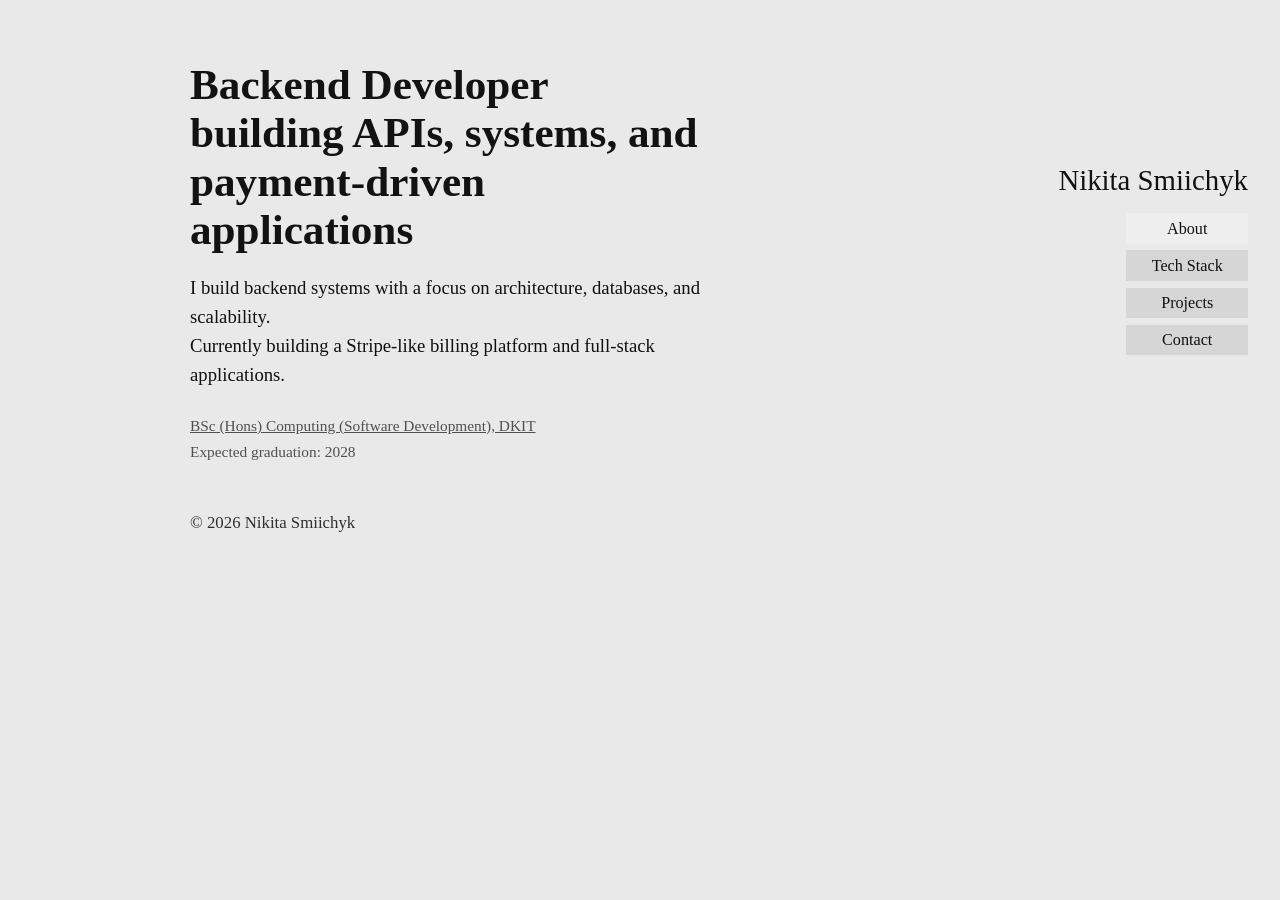
<file: index.html>
<!DOCTYPE html>
<html lang="en">
<head>
    <meta charset="UTF-8"/>
    <meta content="width=device-width, initial-scale=1.0" name="viewport"/>
    <title>Nikita Smiichyk - Backend Developer</title>
    <meta content="Portfolio homepage for Nikita Smiichyk, a backend developer building APIs, systems, and payment-driven applications." name="description"/>
    <link href="favicon.svg" rel="icon" type="image/svg+xml"/>
    <link href="favicon.svg" rel="apple-touch-icon"/>
    <link href="styles.css" rel="stylesheet"/>
</head>
<body class="minimal-home">
<main class="minimal-layout">
    <section aria-label="About" class="minimal-section">
        <h1>
            Backend Developer<br/>
            building APIs, systems, and<br/>
            payment-driven applications
        </h1>
        <p class="minimal-lead minimal-subtitle">
            I build backend systems with a focus on architecture, databases, and scalability.<br/>
            Currently building a Stripe-like billing platform and full-stack applications.
        </p>
        <div aria-label="Education" class="minimal-education">
            <p>
                <a
                        href="https://www.dkit.ie/courses/bsc-hons-in-computing-in-software-development"
                        rel="noreferrer"
                        target="_blank"
                >BSc (Hons) Computing (Software Development), DKIT</a
                >
            </p>
            <p>Expected graduation: 2028</p>
        </div>
    </section>
</main>

<aside aria-label="Site navigation" class="minimal-nav">
    <p class="minimal-name">Nikita Smiichyk</p>
    <a aria-current="page" href=".">About</a>
    <a href="tech-stack">Tech Stack</a>
    <a href="projects">Projects</a>
    <a href="contact">Contact</a>
</aside>

<footer class="minimal-footer">
    <p>© <span id="year"></span> Nikita Smiichyk</p>
</footer>

<script>
    const yearNode = document.getElementById("year");
    if (yearNode) {
        yearNode.textContent = String(new Date().getFullYear());
    }
</script>
</body>
</html>
</file>
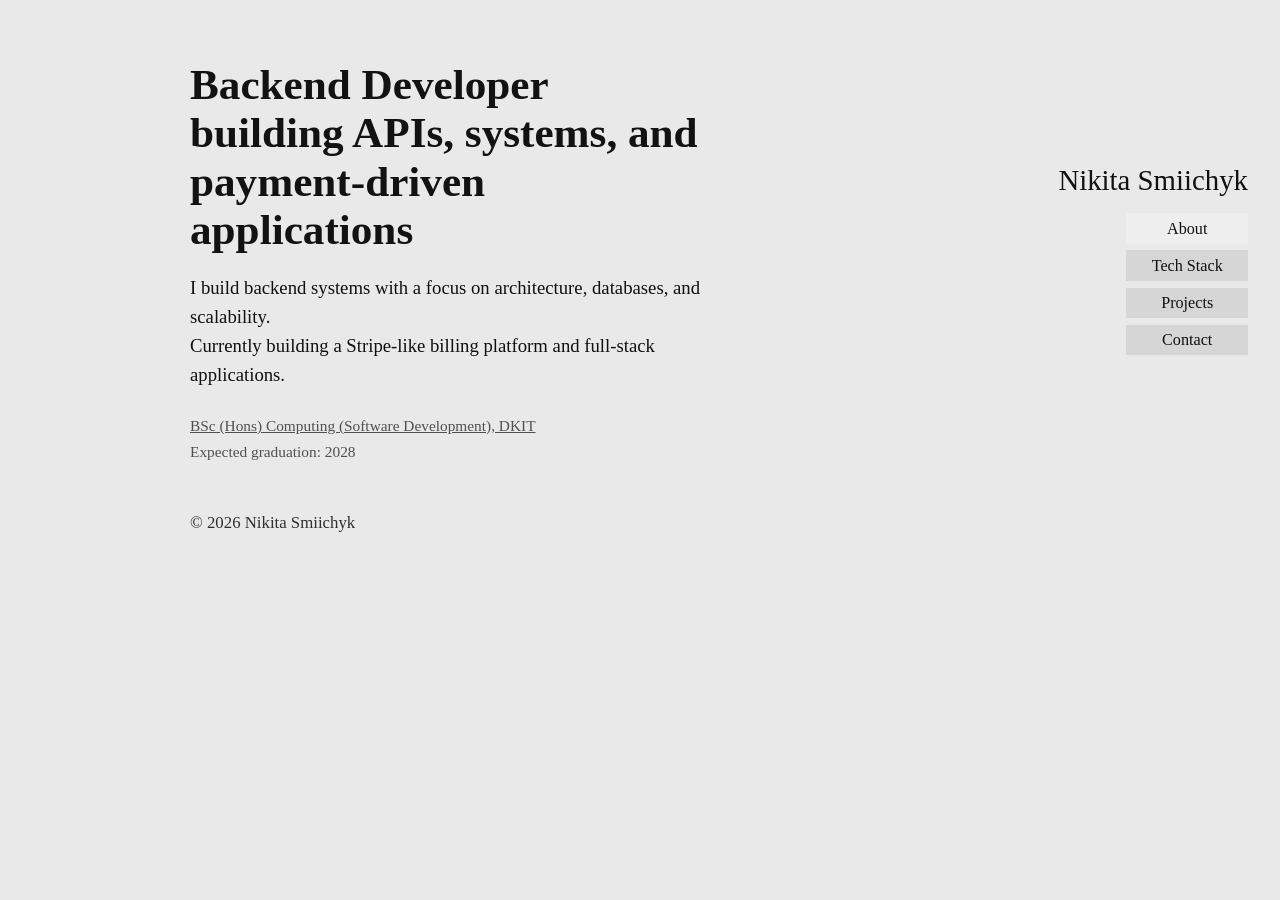
<file: about/index.html>
<!DOCTYPE html>
<html lang="en">
  <head>
    <meta charset="UTF-8" />
    <meta name="viewport" content="width=device-width, initial-scale=1.0" />
    <title>Redirecting</title>
    <link rel="icon" type="image/svg+xml" href="../favicon.svg" />
    <link rel="apple-touch-icon" href="../favicon.svg" />
    <script>
      window.location.replace("..");
    </script>
    <noscript>
      <meta http-equiv="refresh" content="0; url=.." />
    </noscript>
  </head>
  <body></body>
</html>
</file>
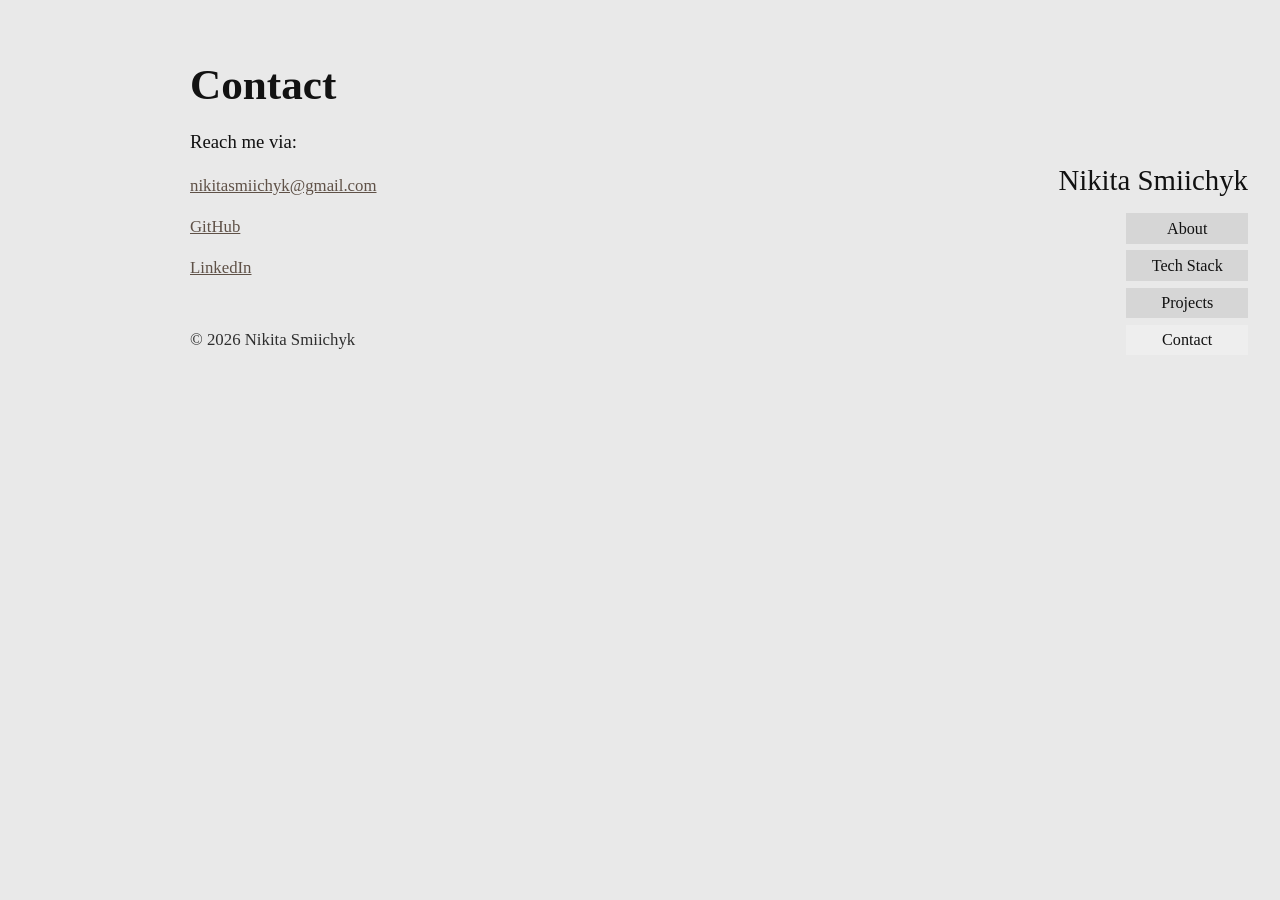
<file: contact/index.html>
<!DOCTYPE html>
<html lang="en">
<head>
    <meta charset="UTF-8"/>
    <meta content="width=device-width, initial-scale=1.0" name="viewport"/>
    <title>Nikita Smiichyk - Contact</title>
    <meta content="Contact page for Nikita Smiichyk portfolio." name="description"/>
    <link href="../favicon.svg" rel="icon" type="image/svg+xml"/>
    <link href="../favicon.svg" rel="apple-touch-icon"/>
    <link href="../styles.css" rel="stylesheet"/>
</head>
<body class="minimal-home">
<main class="minimal-layout">
    <section class="minimal-section">
        <h1>Contact</h1>
        <p class="minimal-lead">Reach me via:</p>
        <p><a href="mailto:nikitasmiichyk@gmail.com">nikitasmiichyk@gmail.com</a></p>
        <p><a href="https://github.com/nikitsya" rel="noreferrer" target="_blank">GitHub</a></p>
        <p><a href="https://www.linkedin.com/in/nikitsya" rel="noreferrer" target="_blank">LinkedIn</a></p>
    </section>
</main>

<aside aria-label="Site navigation" class="minimal-nav">
    <p class="minimal-name">Nikita Smiichyk</p>
    <a href="..">About</a>
    <a href="../tech-stack">Tech Stack</a>
    <a href="../projects">Projects</a>
    <a aria-current="page" href="../contact">Contact</a>
</aside>

<footer class="minimal-footer">
    <p>© <span id="year"></span> Nikita Smiichyk</p>
</footer>

<script>
    const yearNode = document.getElementById("year");
    if (yearNode) {
        yearNode.textContent = String(new Date().getFullYear());
    }
</script>
</body>
</html>
</file>
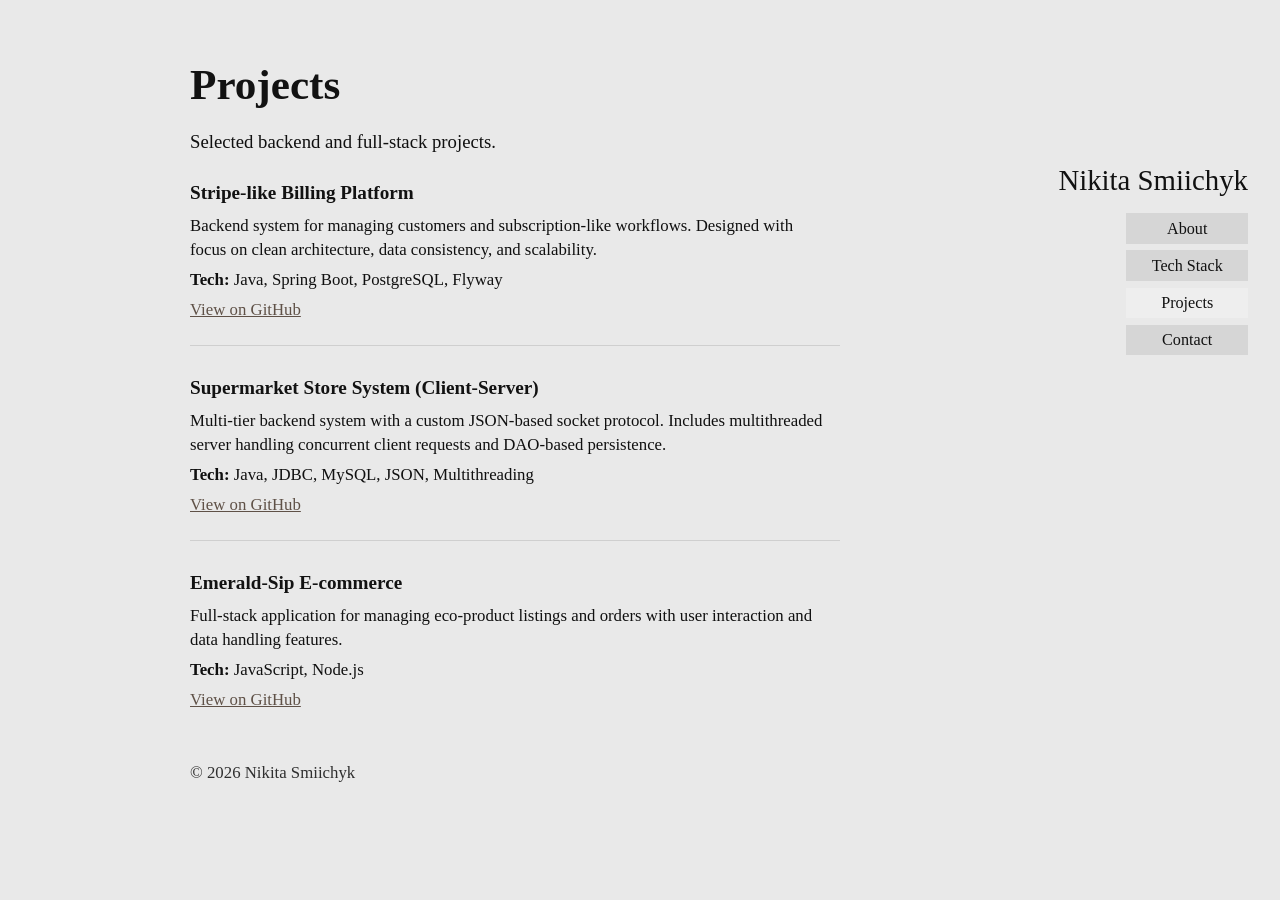
<file: projects/index.html>
<!DOCTYPE html>
<html lang="en">
<head>
    <meta charset="UTF-8"/>
    <meta content="width=device-width, initial-scale=1.0" name="viewport"/>
    <title>Nikita Smiichyk - Projects</title>
    <meta content="Projects page for Nikita Smiichyk portfolio." name="description"/>
    <link href="../favicon.svg" rel="icon" type="image/svg+xml"/>
    <link href="../favicon.svg" rel="apple-touch-icon"/>
    <link href="../styles.css" rel="stylesheet"/>
</head>
<body class="minimal-home">
<main class="minimal-layout">
    <section class="minimal-section">
        <h1>Projects</h1>
        <p class="minimal-lead">Selected backend and full-stack projects.</p>

        <div class="projects-list">
            <article class="project-entry">
                <h3>Stripe-like Billing Platform</h3>
                <p>Backend system for managing customers and subscription-like workflows. Designed with focus on clean
                    architecture, data consistency, and scalability.</p>
                <p><strong>Tech:</strong> Java, Spring Boot, PostgreSQL, Flyway</p>
                <p><a href="https://github.com/nikitsya/Stripe-Like-Billing-Platform" rel="noreferrer" target="_blank">View
                    on GitHub</a></p>
            </article>

            <article class="project-entry">
                <h3>Supermarket Store System (Client-Server)</h3>
                <p>Multi-tier backend system with a custom JSON-based socket protocol. Includes multithreaded server
                    handling concurrent client requests and DAO-based persistence.</p>
                <p><strong>Tech:</strong> Java, JDBC, MySQL, JSON, Multithreading</p>
                <p><a href="https://github.com/nikitsya/Supermarket-Store-System" rel="noreferrer" target="_blank">View
                    on GitHub</a></p>
            </article>

            <article class="project-entry">
                <h3>Emerald-Sip E-commerce</h3>
                <p>Full-stack application for managing eco-product listings and orders with user interaction and data
                    handling features.</p>
                <p><strong>Tech:</strong> JavaScript, Node.js</p>
                <p><a href="https://github.com/nikitsya/Emerald-Sip" rel="noreferrer" target="_blank">View on GitHub</a>
                </p>
            </article>
        </div>
    </section>
</main>

<aside aria-label="Site navigation" class="minimal-nav">
    <p class="minimal-name">Nikita Smiichyk</p>
    <a href="..">About</a>
    <a href="../tech-stack">Tech Stack</a>
    <a aria-current="page" href="../projects">Projects</a>
    <a href="../contact">Contact</a>
</aside>

<footer class="minimal-footer">
    <p>© <span id="year"></span> Nikita Smiichyk</p>
</footer>

<script>
    const yearNode = document.getElementById("year");
    if (yearNode) {
        yearNode.textContent = String(new Date().getFullYear());
    }
</script>
</body>
</html>
</file>
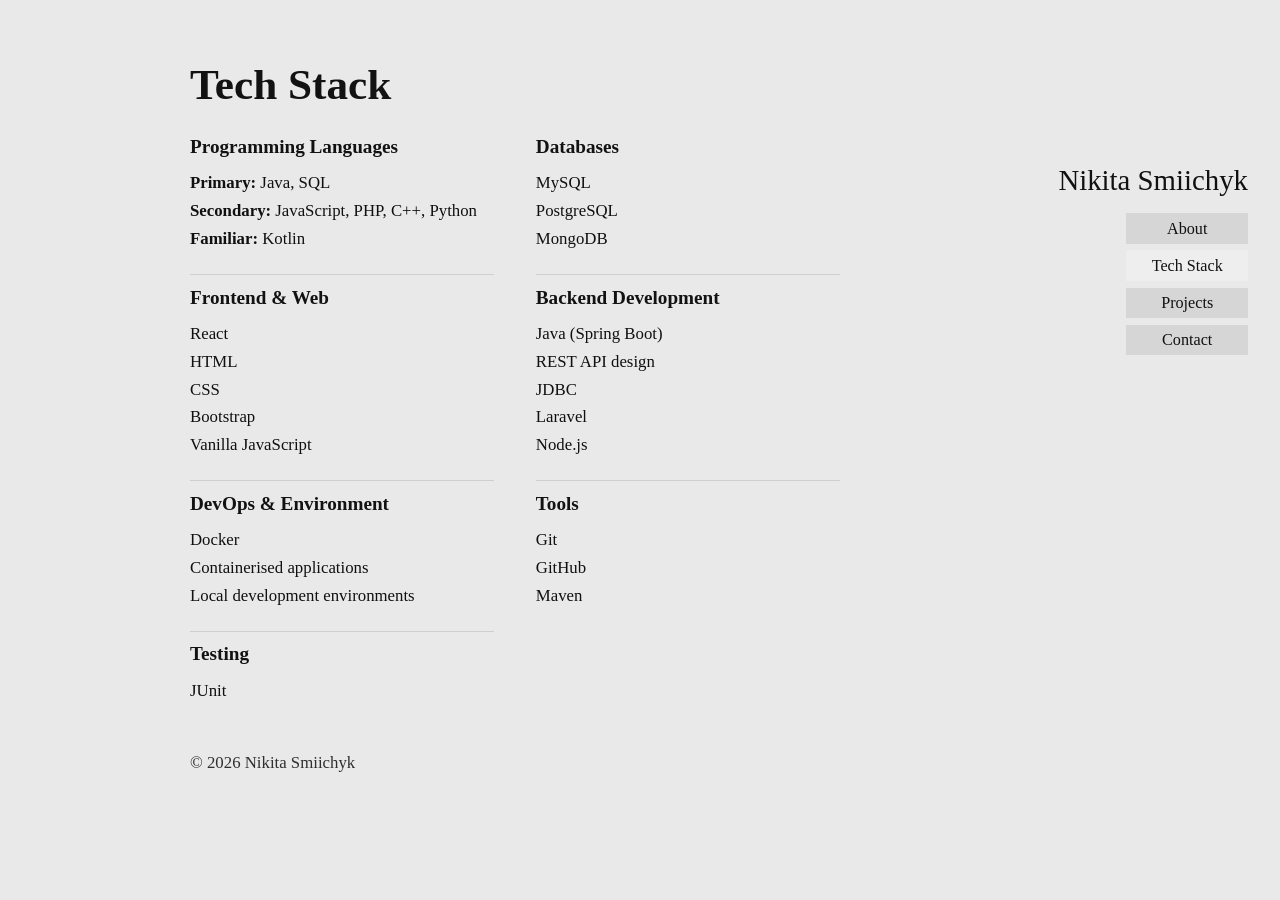
<file: tech-stack/index.html>
<!DOCTYPE html>
<html lang="en">
<head>
    <meta charset="UTF-8"/>
    <meta content="width=device-width, initial-scale=1.0" name="viewport"/>
    <title>Nikita Smiichyk - Tech Stack</title>
    <meta content="Tech Stack page with stack categories for Nikita Smiichyk." name="description"/>
    <link href="../favicon.svg" rel="icon" type="image/svg+xml"/>
    <link href="../favicon.svg" rel="apple-touch-icon"/>
    <link href="../styles.css" rel="stylesheet"/>
</head>
<body class="minimal-home">
<main class="minimal-layout">
    <section class="minimal-section stack-section">
        <h1>Tech Stack</h1>

        <div class="stack-grid">
            <section class="stack-group">
                <h3>Programming Languages</h3>
                <ul class="stack-list">
                    <li><strong>Primary:</strong> Java, SQL</li>
                    <li><strong>Secondary:</strong> JavaScript, PHP, C++, Python</li>
                    <li><strong>Familiar:</strong> Kotlin</li>
                </ul>
            </section>

            <section class="stack-group">
                <h3>Databases</h3>
                <ul class="stack-list">
                    <li>MySQL</li>
                    <li>PostgreSQL</li>
                    <li>MongoDB</li>
                </ul>
            </section>

            <section class="stack-group">
                <h3>Frontend &amp; Web</h3>
                <ul class="stack-list">
                    <li>React</li>
                    <li>HTML</li>
                    <li>CSS</li>
                    <li>Bootstrap</li>
                    <li>Vanilla JavaScript</li>
                </ul>
            </section>

            <section class="stack-group">
                <h3>Backend Development</h3>
                <ul class="stack-list">
                    <li>Java (Spring Boot)</li>
                    <li>REST API design</li>
                    <li>JDBC</li>
                    <li>Laravel</li>
                    <li>Node.js</li>
                </ul>
            </section>

            <section class="stack-group">
                <h3>DevOps &amp; Environment</h3>
                <ul class="stack-list">
                    <li>Docker</li>
                    <li>Containerised applications</li>
                    <li>Local development environments</li>
                </ul>
            </section>

            <section class="stack-group">
                <h3>Tools</h3>
                <ul class="stack-list">
                    <li>Git</li>
                    <li>GitHub</li>
                    <li>Maven</li>
                </ul>
            </section>

            <section class="stack-group">
                <h3>Testing</h3>
                <ul class="stack-list">
                    <li>JUnit</li>
                </ul>
            </section>
        </div>
    </section>
</main>

<aside aria-label="Site navigation" class="minimal-nav">
    <p class="minimal-name">Nikita Smiichyk</p>
    <a href="..">About</a>
    <a aria-current="page" href="../tech-stack">Tech Stack</a>
    <a href="../projects">Projects</a>
    <a href="../contact">Contact</a>
</aside>

<footer class="minimal-footer">
    <p>© <span id="year"></span> Nikita Smiichyk</p>
</footer>

<script>
    const yearNode = document.getElementById("year");
    if (yearNode) {
        yearNode.textContent = String(new Date().getFullYear());
    }
</script>
</body>
</html>
</file>
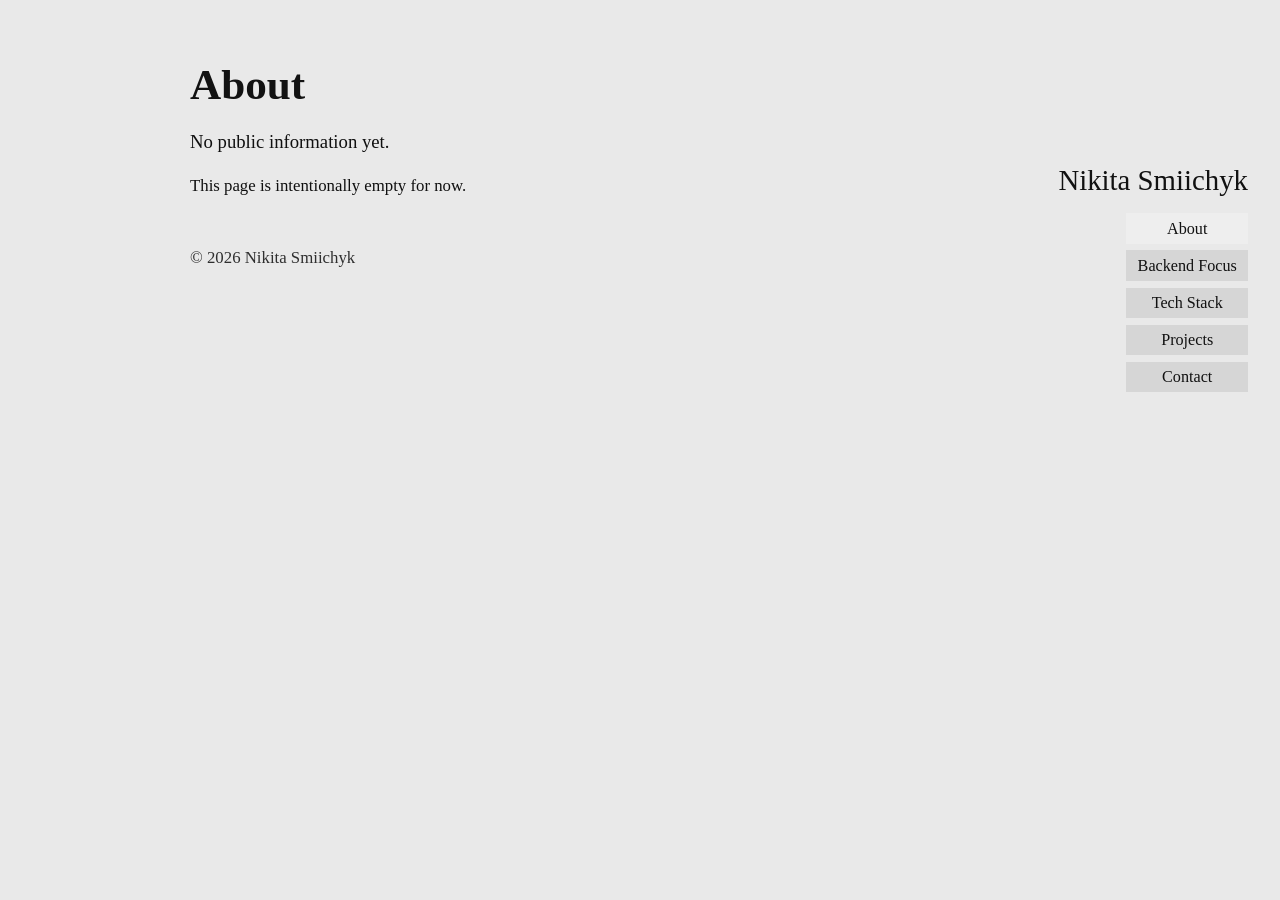
<file: about.html>
<!DOCTYPE html>
<html lang="en">
  <head>
    <meta charset="UTF-8" />
    <meta name="viewport" content="width=device-width, initial-scale=1.0" />
    <title>Nikita Smiichyk - About</title>
    <meta name="description" content="About page for Nikita Smiichyk portfolio." />
    <link rel="icon" type="image/svg+xml" href="favicon.svg" />
    <link rel="apple-touch-icon" href="favicon.svg" />
    <link rel="stylesheet" href="styles.css" />
  </head>
  <body class="minimal-home">
    <main class="minimal-layout">
      <section class="minimal-section" aria-label="About">
        <h1>About</h1>
        <p class="minimal-lead">No public information yet.</p>
        <p>This page is intentionally empty for now.</p>
      </section>
    </main>

    <aside class="minimal-nav" aria-label="Site navigation">
      <p class="minimal-name">Nikita Smiichyk</p>
      <a href="about.html" aria-current="page">About</a>
      <a href="backend-focus.html">Backend Focus</a>
      <a href="tech-stack.html">Tech Stack</a>
      <a href="projects.html">Projects</a>
      <a href="contact.html">Contact</a>
    </aside>

    <footer class="minimal-footer">
      <p>© <span id="year"></span> Nikita Smiichyk</p>
    </footer>

    <script>
      const yearNode = document.getElementById("year");
      if (yearNode) {
        yearNode.textContent = String(new Date().getFullYear());
      }
    </script>
  </body>
</html>
</file>
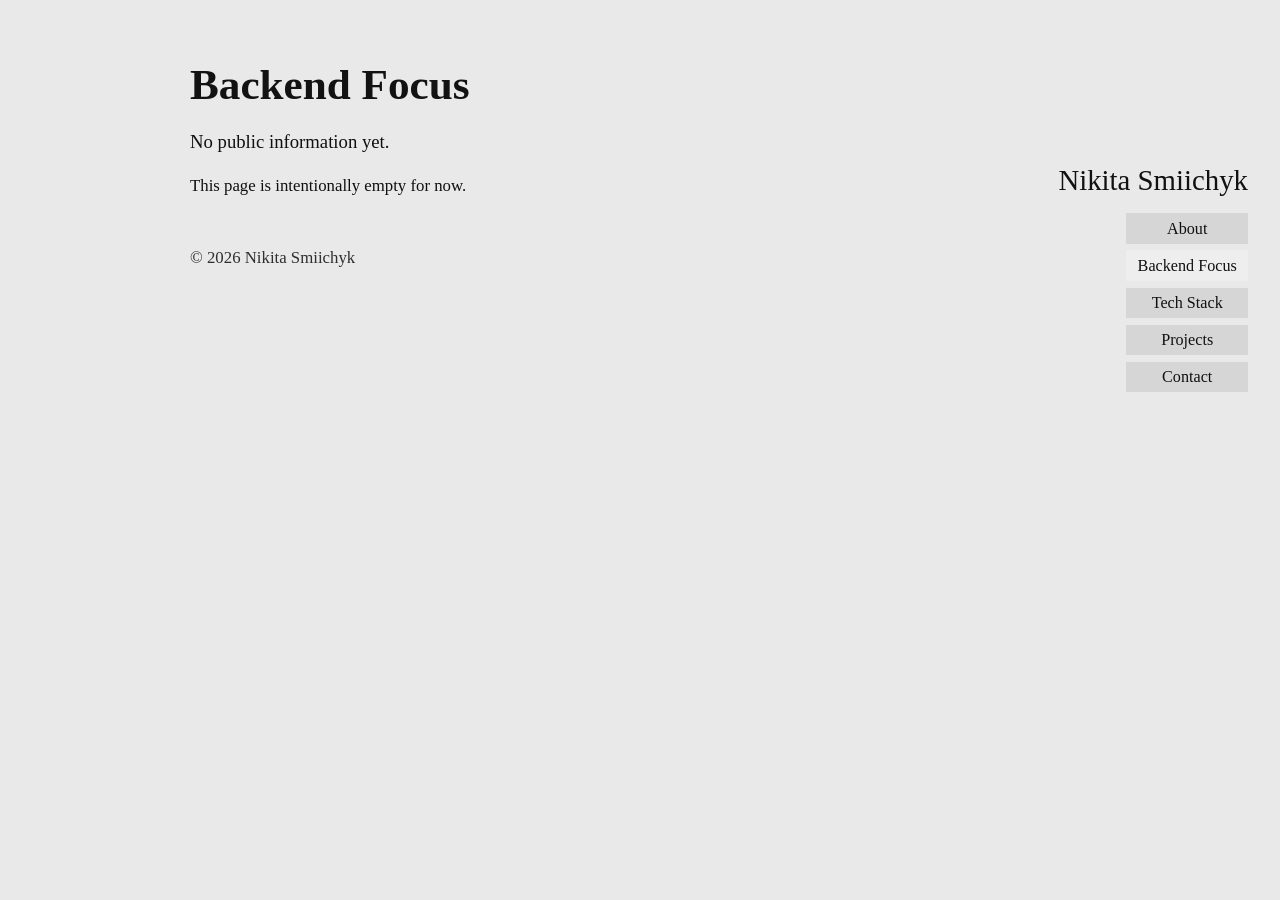
<file: backend-focus.html>
<!DOCTYPE html>
<html lang="en">
  <head>
    <meta charset="UTF-8" />
    <meta name="viewport" content="width=device-width, initial-scale=1.0" />
    <title>Nikita Smiichyk - Backend Focus</title>
    <meta name="description" content="Backend focus page for Nikita Smiichyk portfolio." />
    <link rel="icon" type="image/svg+xml" href="favicon.svg" />
    <link rel="apple-touch-icon" href="favicon.svg" />
    <link rel="stylesheet" href="styles.css" />
  </head>
  <body class="minimal-home">
    <main class="minimal-layout">
      <section class="minimal-section" aria-label="Backend Focus">
        <h1>Backend Focus</h1>
        <p class="minimal-lead">No public information yet.</p>
        <p>This page is intentionally empty for now.</p>
      </section>
    </main>

    <aside class="minimal-nav" aria-label="Site navigation">
      <p class="minimal-name">Nikita Smiichyk</p>
      <a href="about.html">About</a>
      <a href="backend-focus.html" aria-current="page">Backend Focus</a>
      <a href="tech-stack.html">Tech Stack</a>
      <a href="projects.html">Projects</a>
      <a href="contact.html">Contact</a>
    </aside>

    <footer class="minimal-footer">
      <p>© <span id="year"></span> Nikita Smiichyk</p>
    </footer>

    <script>
      const yearNode = document.getElementById("year");
      if (yearNode) {
        yearNode.textContent = String(new Date().getFullYear());
      }
    </script>
  </body>
</html>
</file>
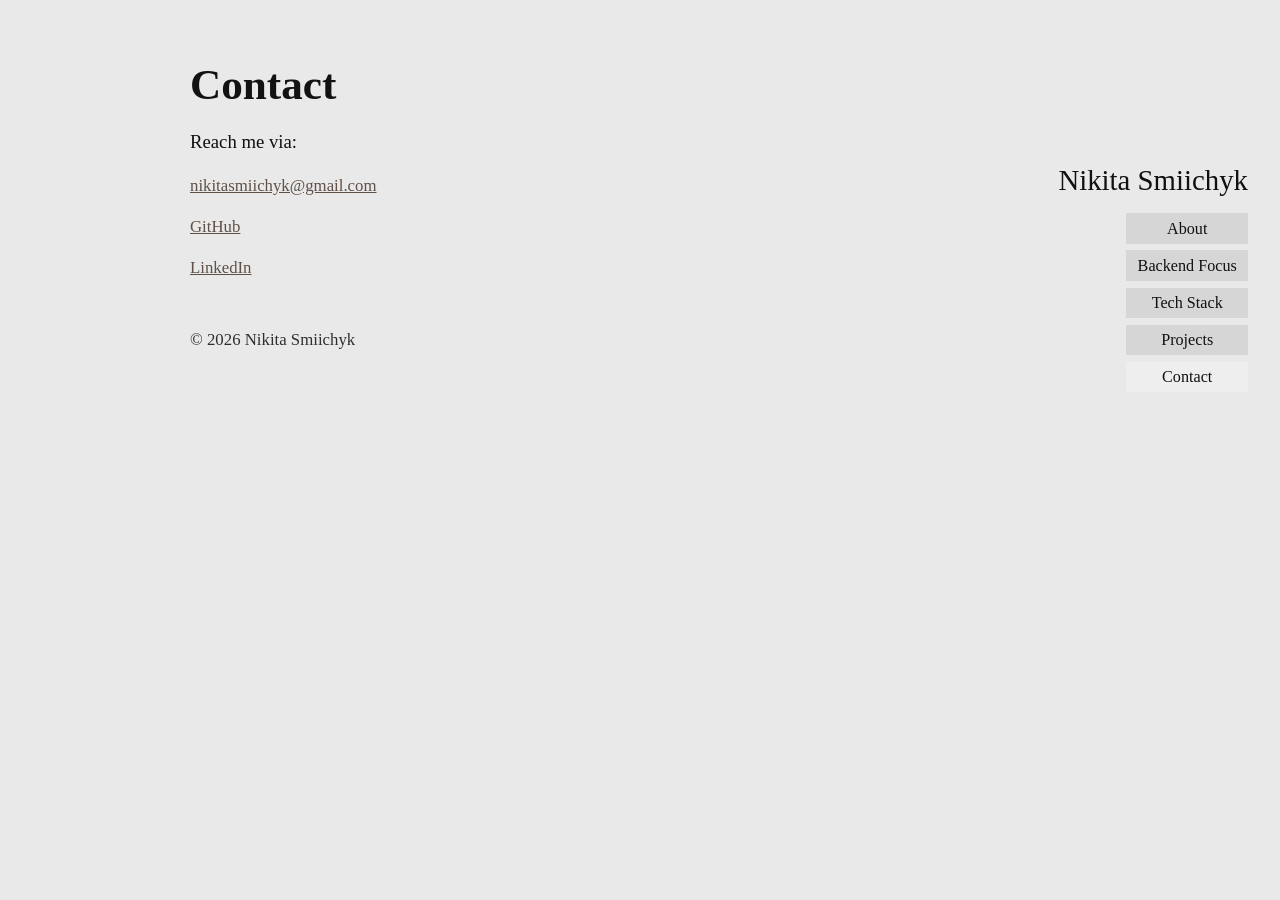
<file: contact.html>
<!DOCTYPE html>
<html lang="en">
  <head>
    <meta charset="UTF-8" />
    <meta name="viewport" content="width=device-width, initial-scale=1.0" />
    <title>Nikita Smiichyk - Contact</title>
    <meta name="description" content="Contact page for Nikita Smiichyk portfolio." />
    <link rel="icon" type="image/svg+xml" href="favicon.svg" />
    <link rel="apple-touch-icon" href="favicon.svg" />
    <link rel="stylesheet" href="styles.css" />
  </head>
  <body class="minimal-home">
    <main class="minimal-layout">
      <section class="minimal-section">
        <h1>Contact</h1>
        <p class="minimal-lead">Reach me via:</p>
        <p><a href="mailto:nikitasmiichyk@gmail.com">nikitasmiichyk@gmail.com</a></p>
        <p><a href="https://github.com/nikitsya" target="_blank" rel="noreferrer">GitHub</a></p>
        <p><a href="https://www.linkedin.com/in/nikitsya/" target="_blank" rel="noreferrer">LinkedIn</a></p>
      </section>
    </main>

    <aside class="minimal-nav" aria-label="Site navigation">
      <p class="minimal-name">Nikita Smiichyk</p>
      <a href="about.html">About</a>
      <a href="backend-focus.html">Backend Focus</a>
      <a href="tech-stack.html">Tech Stack</a>
      <a href="projects.html">Projects</a>
      <a href="contact.html" aria-current="page">Contact</a>
    </aside>

    <footer class="minimal-footer">
      <p>© <span id="year"></span> Nikita Smiichyk</p>
    </footer>

    <script>
      const yearNode = document.getElementById("year");
      if (yearNode) {
        yearNode.textContent = String(new Date().getFullYear());
      }
    </script>
  </body>
</html>
</file>
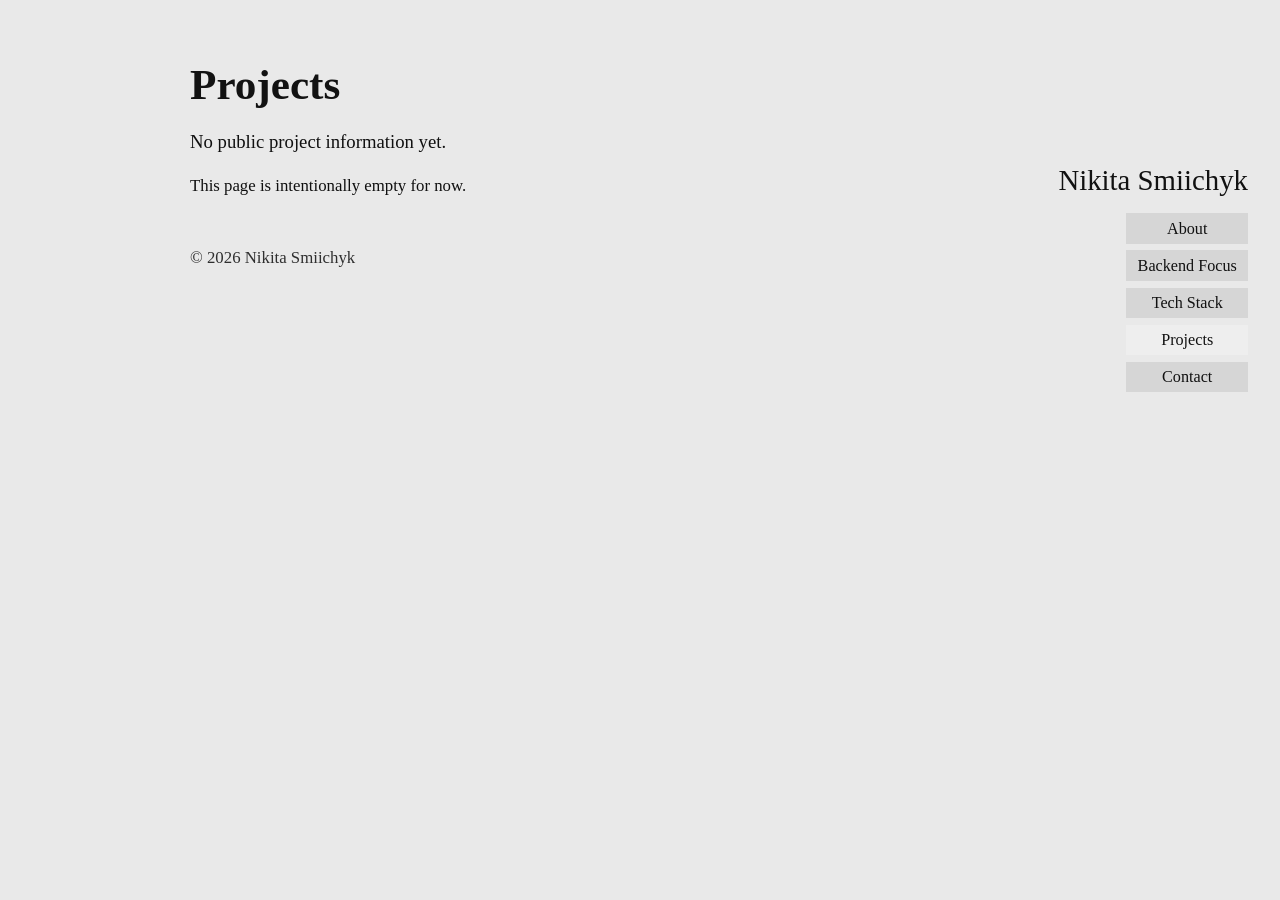
<file: projects.html>
<!DOCTYPE html>
<html lang="en">
  <head>
    <meta charset="UTF-8" />
    <meta name="viewport" content="width=device-width, initial-scale=1.0" />
    <title>Nikita Smiichyk - Projects</title>
    <meta name="description" content="Projects page for Nikita Smiichyk portfolio." />
    <link rel="icon" type="image/svg+xml" href="favicon.svg" />
    <link rel="apple-touch-icon" href="favicon.svg" />
    <link rel="stylesheet" href="styles.css" />
  </head>
  <body class="minimal-home">
    <main class="minimal-layout">
      <section class="minimal-section">
        <h1>Projects</h1>
        <p class="minimal-lead">No public project information yet.</p>
        <p>This page is intentionally empty for now.</p>
      </section>
    </main>

    <aside class="minimal-nav" aria-label="Site navigation">
      <p class="minimal-name">Nikita Smiichyk</p>
      <a href="about.html">About</a>
      <a href="backend-focus.html">Backend Focus</a>
      <a href="tech-stack.html">Tech Stack</a>
      <a href="projects.html" aria-current="page">Projects</a>
      <a href="contact.html">Contact</a>
    </aside>

    <footer class="minimal-footer">
      <p>© <span id="year"></span> Nikita Smiichyk</p>
    </footer>

    <script>
      const yearNode = document.getElementById("year");
      if (yearNode) {
        yearNode.textContent = String(new Date().getFullYear());
      }
    </script>
  </body>
</html>
</file>
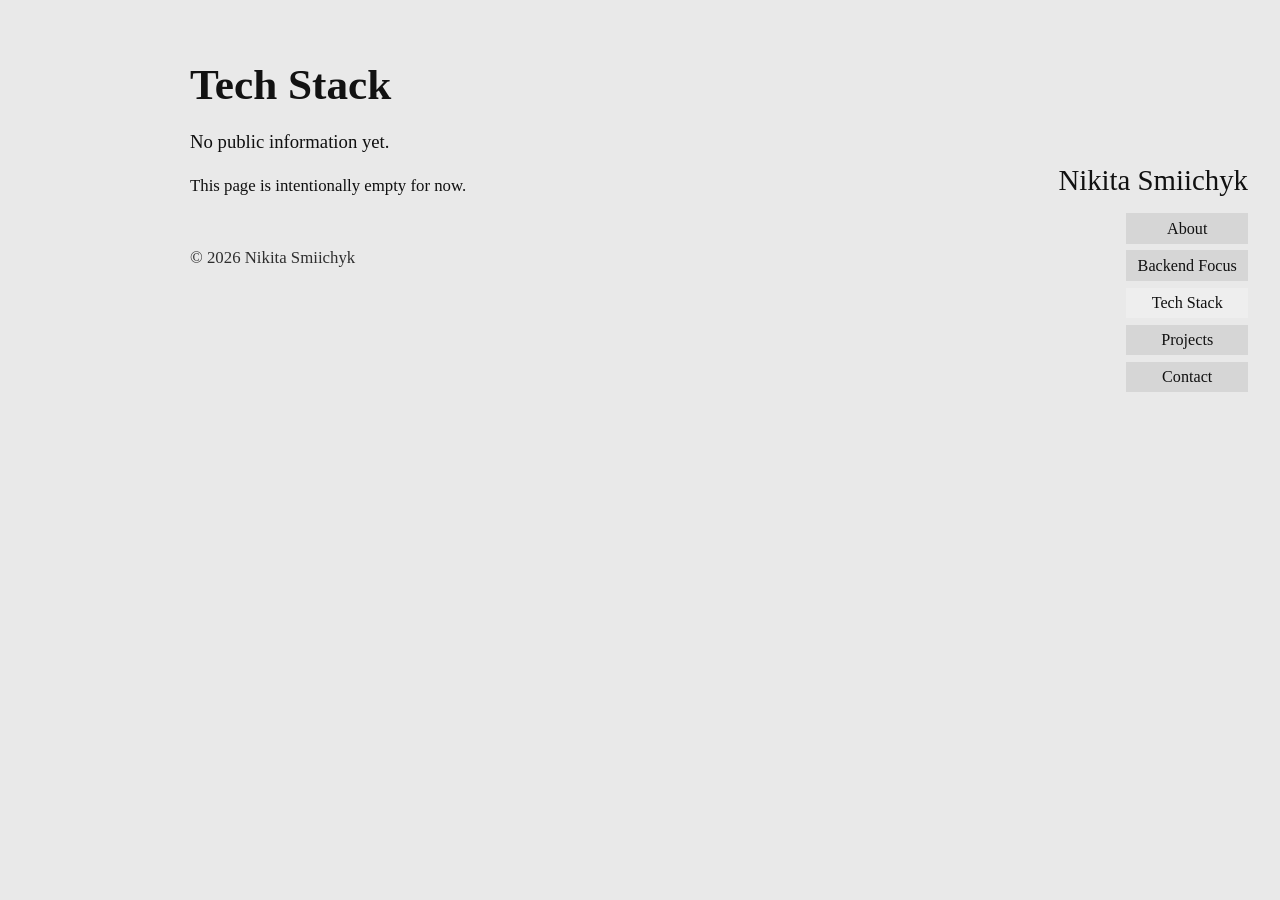
<file: tech-stack.html>
<!DOCTYPE html>
<html lang="en">
  <head>
    <meta charset="UTF-8" />
    <meta name="viewport" content="width=device-width, initial-scale=1.0" />
    <title>Nikita Smiichyk - Tech Stack</title>
    <meta name="description" content="Tech Stack page with stack categories for Nikita Smiichyk." />
    <link rel="icon" type="image/svg+xml" href="favicon.svg" />
    <link rel="apple-touch-icon" href="favicon.svg" />
    <link rel="stylesheet" href="styles.css" />
  </head>
  <body class="minimal-home">
    <main class="minimal-layout">
      <section class="minimal-section">
        <h1>Tech Stack</h1>
        <p class="minimal-lead">No public information yet.</p>
        <p>This page is intentionally empty for now.</p>
      </section>
    </main>

    <aside class="minimal-nav" aria-label="Site navigation">
      <p class="minimal-name">Nikita Smiichyk</p>
      <a href="about.html">About</a>
      <a href="backend-focus.html">Backend Focus</a>
      <a href="tech-stack.html" aria-current="page">Tech Stack</a>
      <a href="projects.html">Projects</a>
      <a href="contact.html">Contact</a>
    </aside>

    <footer class="minimal-footer">
      <p>© <span id="year"></span> Nikita Smiichyk</p>
    </footer>

    <script>
      const yearNode = document.getElementById("year");
      if (yearNode) {
        yearNode.textContent = String(new Date().getFullYear());
      }
    </script>
  </body>
</html>
</file>
<file: styles.css>
* {
    box-sizing: border-box;
}

html,
body {
    margin: 0;
    padding: 0;
}

body.minimal-home {
    color: #101010;
    background: #e9e9e9;
    font-family: "Times New Roman", Times, serif;
    line-height: 1.45;
}

.minimal-layout {
    width: min(900px, calc(100% - 2rem));
    margin: 3.8rem auto 3rem;
    padding-right: 250px;
}

.minimal-section {
    padding: 0;
}

h1,
h2,
h3 {
    margin: 0 0 0.45rem;
    font-family: "Times New Roman", Times, serif;
    letter-spacing: 0;
    color: #121212;
}

h1 {
    font-size: clamp(2rem, 4vw, 2.7rem);
    max-width: 24ch;
    line-height: 1.12;
    text-wrap: balance;
}

h2 {
    font-size: clamp(1.4rem, 2.8vw, 1.8rem);
}

h3 {
    margin-top: 1.2rem;
    font-size: 1.2rem;
}

p,
li {
    max-width: 76ch;
    font-size: 1.05rem;
}

.minimal-lead {
    font-size: 1.17rem;
}

.minimal-subtitle {
    max-width: 34rem;
    margin-top: 1.2rem;
    line-height: 1.55;
}

.minimal-cv-links {
    margin: -0.15rem 0 0;
}

.minimal-education {
    margin-top: 1.6rem;
    color: #505050;
    font-size: 0.96rem;
}

.minimal-education p {
    margin: 0.2rem 0;
    font-size: 0.96rem;
}

.minimal-education a {
    color: inherit;
}

.stack-section h1 {
    margin-bottom: 1.5rem;
}

.stack-grid {
    display: grid;
    grid-template-columns: repeat(2, minmax(0, 1fr));
    column-gap: 2.6rem;
    row-gap: 1.4rem;
    max-width: 48rem;
}

.stack-group {
    padding-top: 0.55rem;
    border-top: 1px solid #cfcfcf;
}

.stack-group:nth-child(-n + 2) {
    padding-top: 0;
    border-top: none;
}

.stack-group h3 {
    margin: 0 0 0.65rem;
}

.stack-list {
    margin: 0;
    padding-left: 0;
    list-style: none;
}

.stack-list li + li {
    margin-top: 0.22rem;
}

.projects-list {
    margin-top: 1.5rem;
}

.project-entry {
    padding-top: 0.55rem;
    border-top: 1px solid #cfcfcf;
}

.project-entry:first-child {
    padding-top: 0;
    border-top: none;
}

.project-entry + .project-entry {
    margin-top: 1.4rem;
}

.project-entry p {
    margin: 0.35rem 0;
}

ul {
    margin: 0.6rem 0 0;
    padding-left: 1.2rem;
}

a {
    color: #5f5147;
    text-decoration: underline;
}

a:hover,
a:focus-visible {
    color: #2f2925;
}

.minimal-nav {
    position: fixed;
    top: 10rem;
    right: 2rem;
    display: flex;
    flex-direction: column;
    align-items: flex-end;
    gap: 0.42rem;
    text-align: right;
    font-size: 1.01rem;
}

.minimal-nav a {
    display: inline-flex;
    width: 7.6rem;
    justify-content: center;
    padding: 0.22rem 0.58rem;
    border: none;
    border-radius: 0;
    background: #d6d6d6;
    color: #111111;
    text-decoration: none;
}

.minimal-nav a:hover,
.minimal-nav a:focus-visible {
    background: #dfdfdf;
    outline: none;
}

.minimal-nav a:active {
    background: #ececec;
}

.minimal-nav a[aria-current="page"] {
    color: #111111;
    text-decoration: none;
    pointer-events: none;
    background: #eeeeee;
}

.minimal-name {
    margin: 0 0 0.3rem;
    color: #111111;
    font-size: 1.8rem;
}

.minimal-footer {
    width: min(900px, calc(100% - 2rem));
    margin: 0 auto 1.6rem;
    color: #2f2f2f;
    padding-right: 250px;
    font-size: 0.95rem;
}

@media (max-width: 980px) {
    .minimal-layout,
    .minimal-footer {
        padding-right: 0;
    }

    .minimal-nav {
        position: static;
        width: min(900px, calc(100% - 2rem));
        margin: 0 auto 1.2rem;
        align-items: flex-start;
        text-align: left;
        gap: 0.22rem;
    }

    .stack-grid {
        grid-template-columns: 1fr;
        max-width: none;
    }

    .stack-group {
        padding-top: 0.55rem;
        border-top: 1px solid #cfcfcf;
    }

    .stack-group:first-child {
        padding-top: 0;
        border-top: none;
    }
}

@media (max-width: 640px) {
    h1 {
        max-width: none;
        line-height: 1.08;
    }

    .minimal-subtitle {
        max-width: none;
    }
}
</file>
